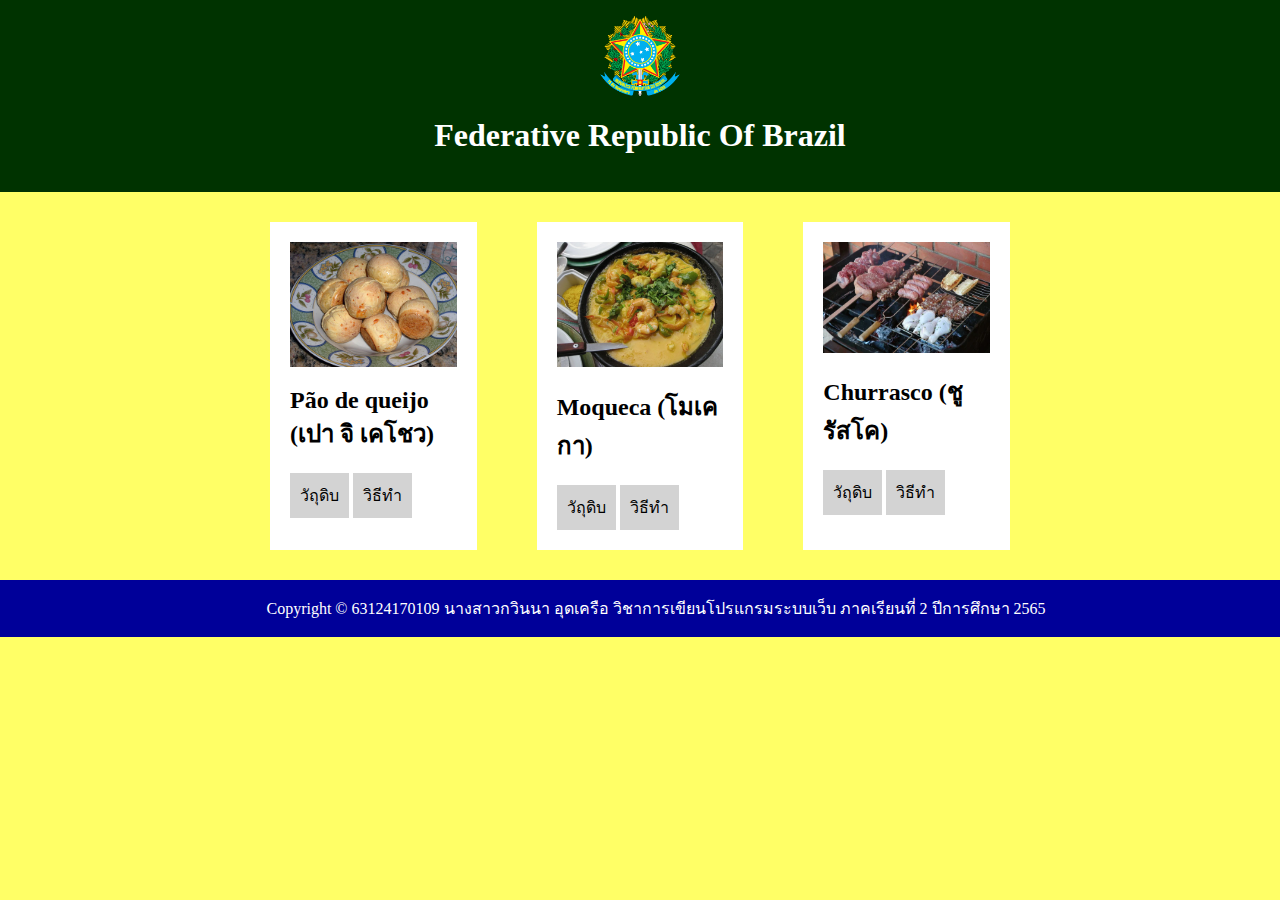
<file: index.html>
<html>
    <head>
        <link rel="stylesheet" href="style.css">
    </head>
    <body>
        
        <header>
            <img class="brand" src="Brazil.jpg">
            <h1>Federative Republic Of Brazil</h1> 
        </header>
        <div class="main-content">
            <div class="box">
                <img class="image" src="pao-1.jpg">
                <h2>Pão de queijo (เปา จิ เคโชว)</h2>

                    
                <a class="button" href="raw.html">วัถุดิบ </a>
                <a class="button" href="method.html">วิธีทำ</a>
            </div>
            <div class="box">
                <img class="image" src="moq-2.jpg">
                <h2>Moqueca (โมเคกา)</h2>
                
                <a class="button" href="raw.html">วัถุดิบ </a>
                <a class="button" href="method.html">วิธีทำ</a>
            </div>
            <div class="box">
                <img class="image" src="churrasco-3.jpg">
                <h2>Churrasco (ชูรัสโค)</h2>
                
                <a class="button" href="raw.html">วัถุดิบ </a>
                <a class="button" href="method.html">วิธีทำ</a>
            </div>
        </div>
        <footer>Copyright &copy; 63124170109 นางสาวกวินนา อุดเครือ วิชาการเขียนโปรแกรมระบบเว็บ ภาคเรียนที่ 2 ปีการศึกษา 2565</footer>
    </body>
</html>
</file>
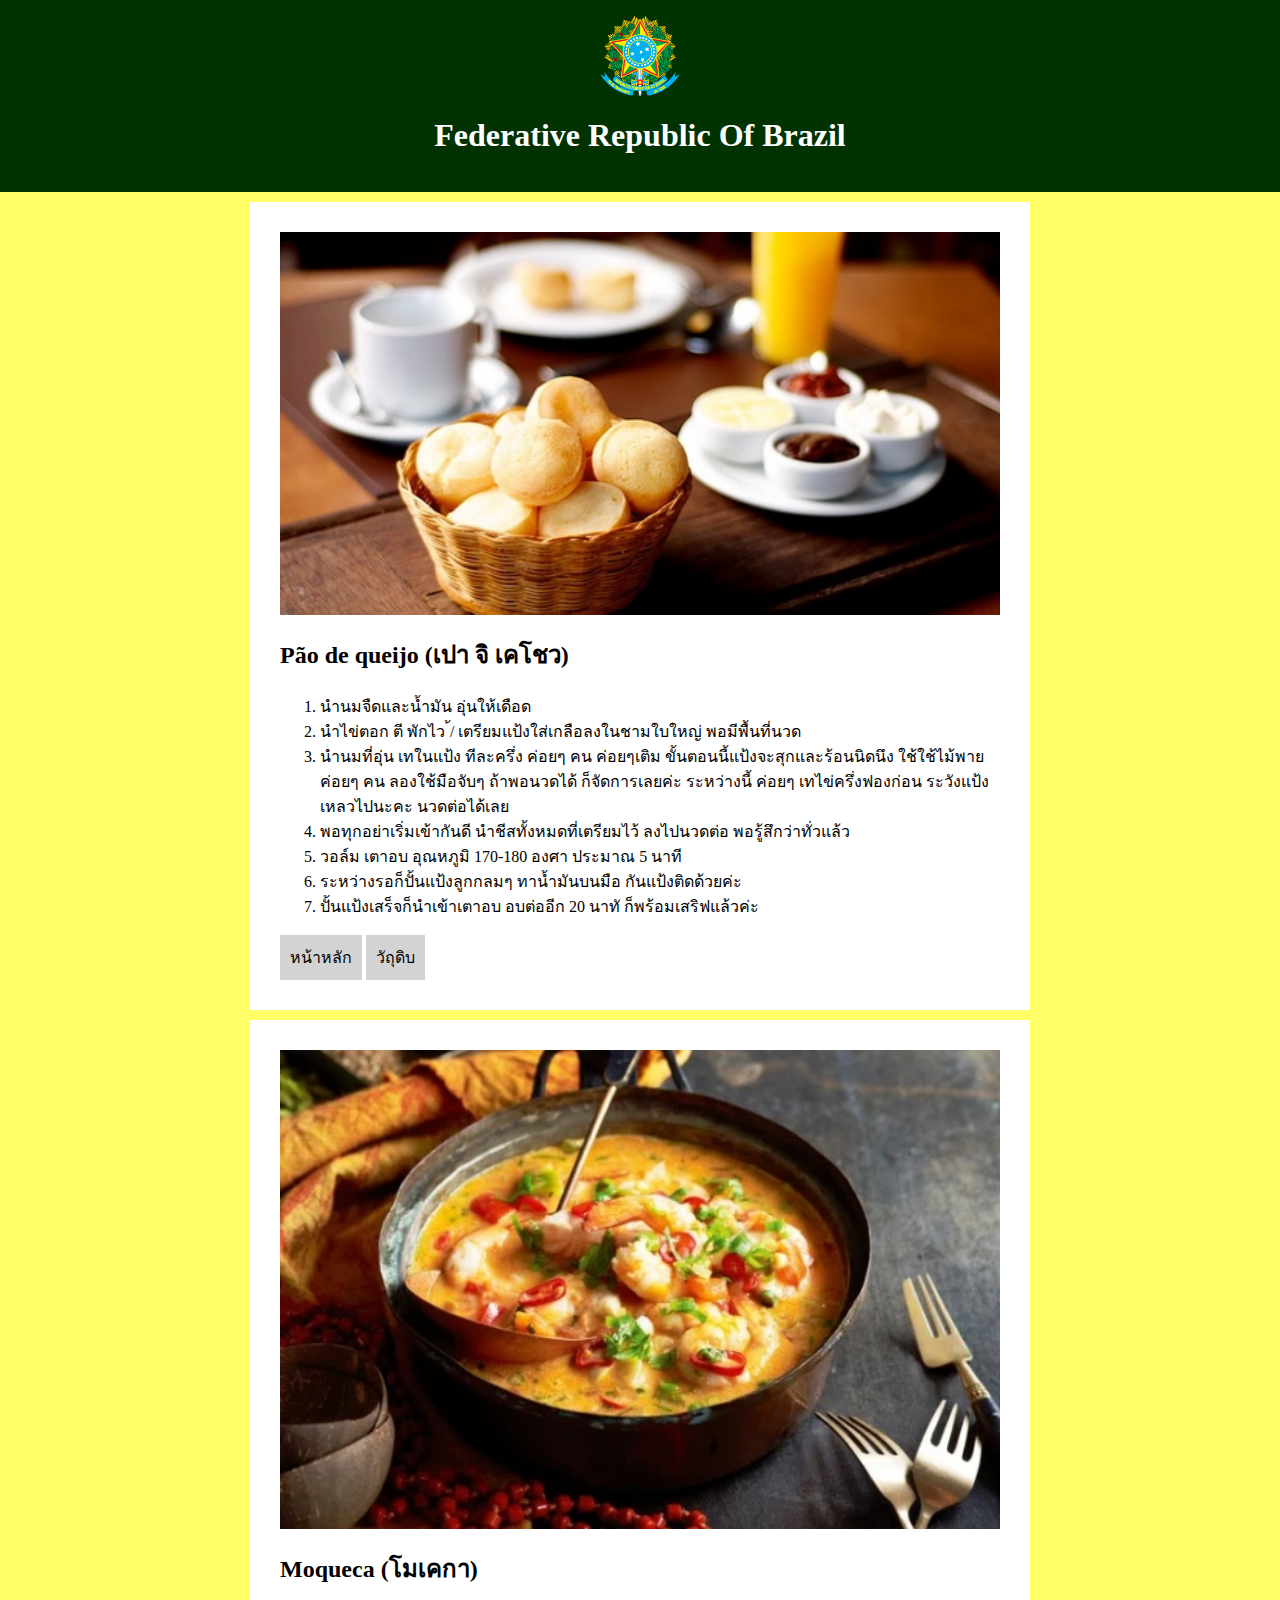
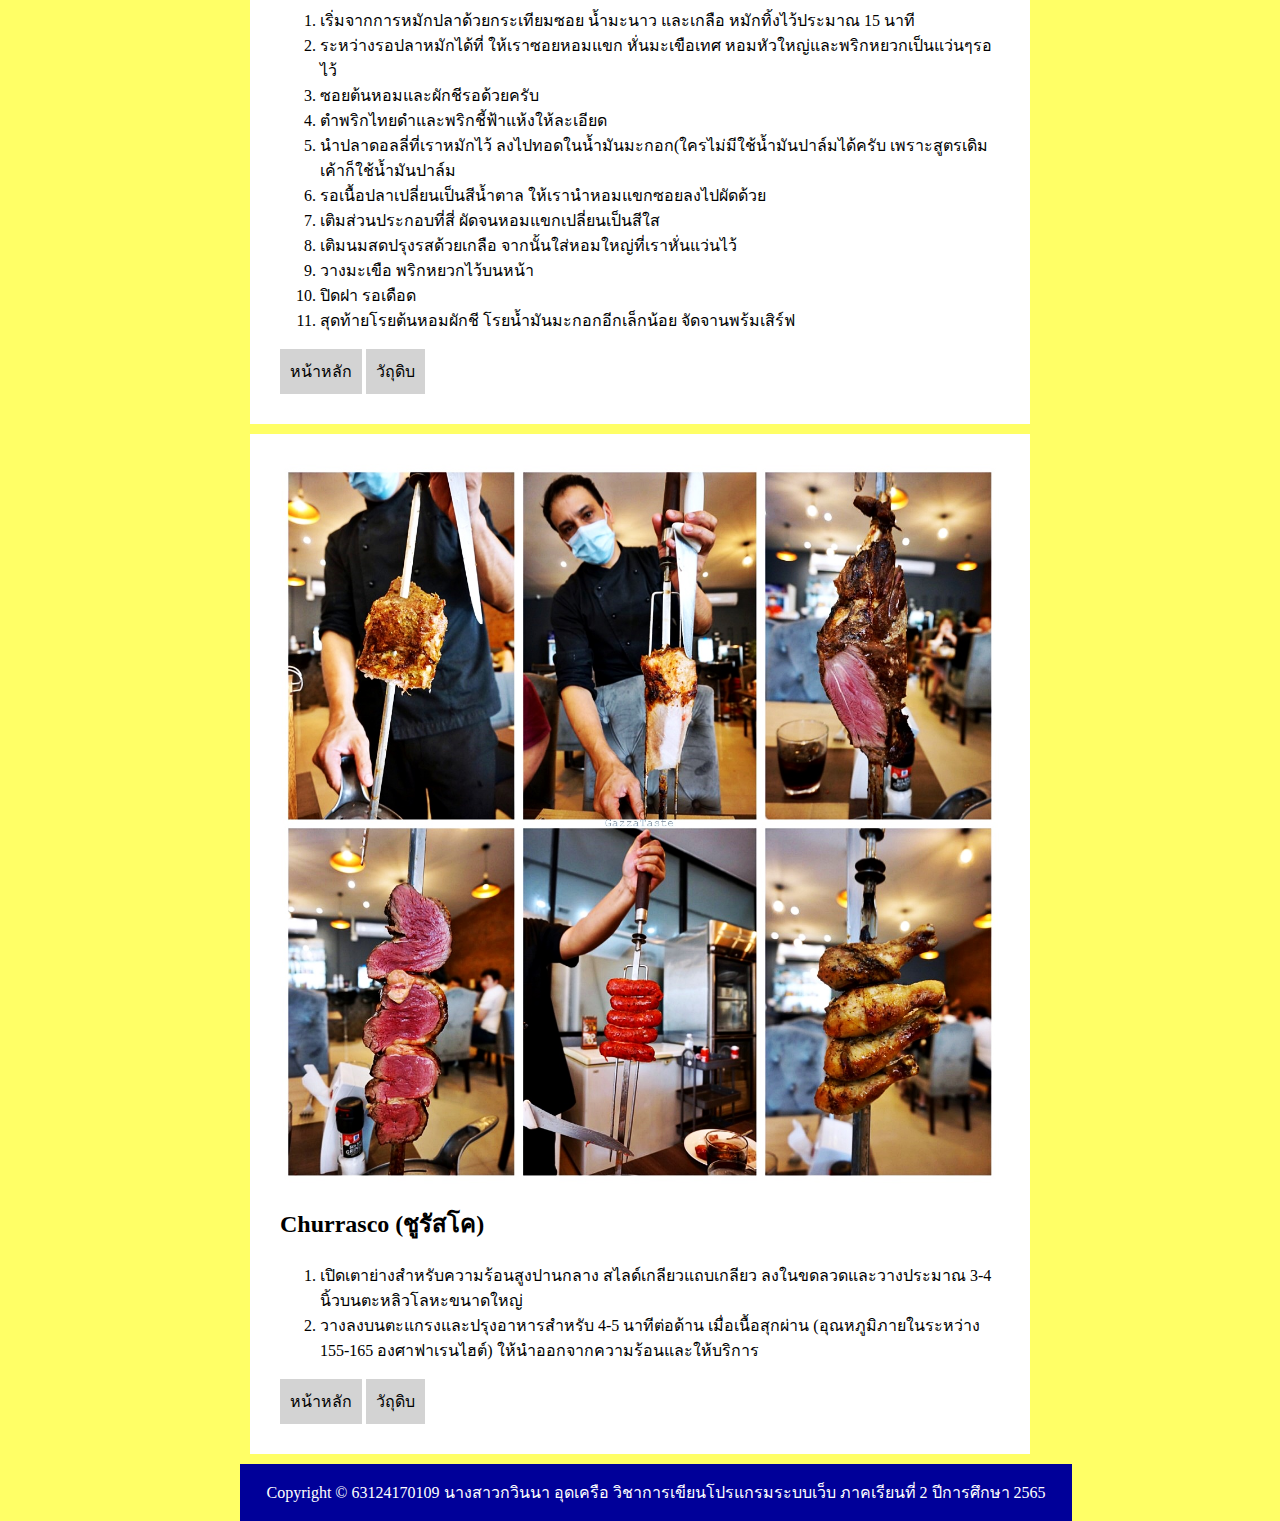
<file: method.html>
<html>
    <head>
        <link rel="stylesheet" href="style.css">
    </head>
    <body>
        
        <header>
            <img class="brand" src="Brazil.jpg">
            <h1>Federative Republic Of Brazil</h1> 
        </header>
        <div class="main">
            <div class="box_1">
                <img class="image" src="pao-1.1.1.jpg">
                <h2>Pão de queijo (เปา จิ เคโชว)</h2>
                <ol>
                    <li>นำนมจืดและน้ำมัน อุ่นให้เดือด</li>
                    <li>นำไข่ตอก ตี พักไว ้/ เตรียมแป้งใส่เกลือลงในชามใบใหญ่ พอมีพื้นที่นวด</li>
                    <li>นำนมที่อุ่น เทในแป้ง ทีละครึ่ง ค่อยๆ คน ค่อยๆเติม ขั้นตอนนี้แป้งจะสุกและร้อนนิดนึง ใช้ใช้ไม้พายค่อยๆ คน ลองใช้มือจับๆ ถ้าพอนวดได้ ก็จัดการเลยค่ะ ระหว่างนี้ ค่อยๆ เทไข่ครึ่งฟองก่อน ระวังแป้งเหลวไปนะคะ นวดต่อได้เลย</li>
                    <li>พอทุกอย่าเริ่มเข้ากันดี นำชีสทั้งหมดที่เตรียมไว้ ลงไปนวดต่อ พอรู้สึกว่าทั่วแล้ว</li>
                    <li>วอล์ม เตาอบ อุณหภูมิ 170-180 องศา ประมาณ 5 นาที</li>
                    <li>ระหว่างรอก็ปั้นแป้งลูกกลมๆ ทาน้ำมันบนมือ กันแป้งติดด้วยค่ะ</li>
                    <li>ปั้นแป้งเสร็จก็นำเข้าเตาอบ อบต่ออีก 20 นาทั ก็พร้อมเสริฟแล้วค่ะ</li>
                </ol>
                <a class="button" href="index.html">หน้าหลัก</a>
                <a class="button" href="raw.html">วัถุดิบ </a>
            </div>
            <div class="box_1">
                <img class="image" src="moq-2.2.2.jpg">
                <h2>Moqueca (โมเคกา)</h2>
                <ol>
                    <li>เริ่มจากการหมักปลาด้วยกระเทียมซอย น้ำมะนาว และเกลือ หมักทิ้งไว้ประมาณ 15 นาที</li>
                    <li>ระหว่างรอปลาหมักได้ที่ ให้เราซอยหอมแขก หั่นมะเขือเทศ หอมหัวใหญ่และพริกหยวกเป็นแว่นๆรอไว้</li>
                    <li>ซอยต้นหอมและผักชีรอด้วยครับ</li>
                    <li>ตำพริกไทยดำและพริกชี้ฟ้าแห้งให้ละเอียด</li>
                    <li>นำปลาดอลลี่ที่เราหมักไว้ ลงไปทอดในน้ำมันมะกอก(ใครไม่มีใช้น้ำมันปาล์มได้ครับ เพราะสูตรเดิมเค้าก็ใช้น้ำมันปาล์ม</li>
                    <li>รอเนื้อปลาเปลี่ยนเป็นสีน้ำตาล ให้เรานำหอมแขกซอยลงไปผัดด้วย</li>
                    <li>เติมส่วนประกอบที่สี่ ผัดจนหอมแขกเปลี่ยนเป็นสีใส</li>
                    <li>เติมนมสดปรุงรสด้วยเกลือ จากนั้นใส่หอมใหญ่ที่เราหั่นแว่นไว้</li>
                    <li>วางมะเขือ พริกหยวกไว้บนหน้า</li>
                    <li>ปิดฝา รอเดือด</li>
                    <li>สุดท้ายโรยต้นหอมผักชี โรยน้ำมันมะกอกอีกเล็กน้อย จัดจานพร้มเสิร์ฟ</li>
                </ol>
                <a class="button" href="index.html">หน้าหลัก</a>
                <a class="button" href="raw.html">วัถุดิบ </a>
            </div>
            <div class="box_1">
                <img class="image" src="chu-3.3.3.jpg">
                <h2>Churrasco (ชูรัสโค)</h2>
                <ol>
                    <li>เปิดเตาย่างสำหรับความร้อนสูงปานกลาง สไลด์เกลียวแถบเกลียว ลงในขดลวดและวางประมาณ 3-4 นิ้วบนตะหลิวโลหะขนาดใหญ่</li>
                    <li>วางลงบนตะแกรงและปรุงอาหารสำหรับ 4-5 นาทีต่อด้าน เมื่อเนื้อสุกผ่าน (อุณหภูมิภายในระหว่าง 155-165 องศาฟาเรนไฮต์) ให้นำออกจากความร้อนและให้บริการ</li>
                </ol>
                <a class="button" href="index.html">หน้าหลัก</a>
                <a class="button" href="raw.html">วัถุดิบ </a>
            </div>
            <footer>Copyright &copy; 63124170109 นางสาวกวินนา อุดเครือ วิชาการเขียนโปรแกรมระบบเว็บ ภาคเรียนที่ 2 ปีการศึกษา 2565</footer>
        </div>
    </body>
</html>
</file>
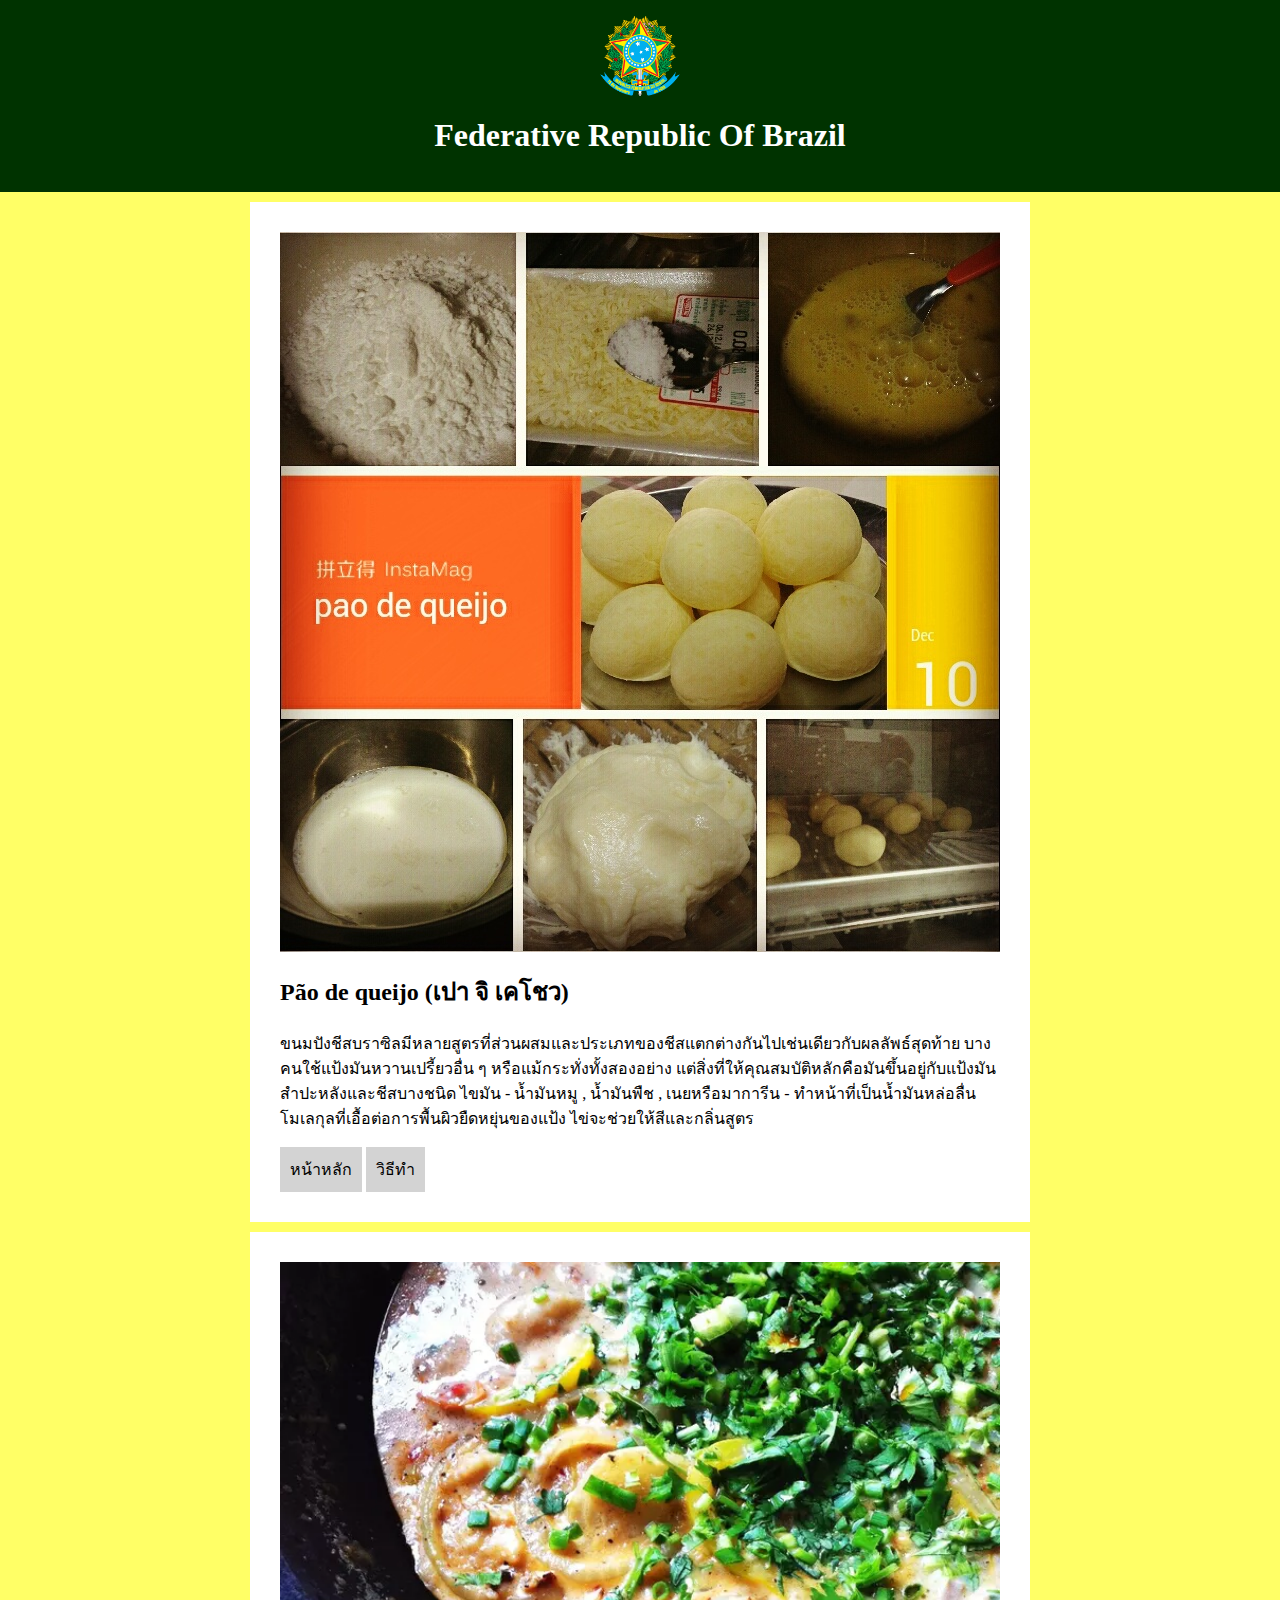
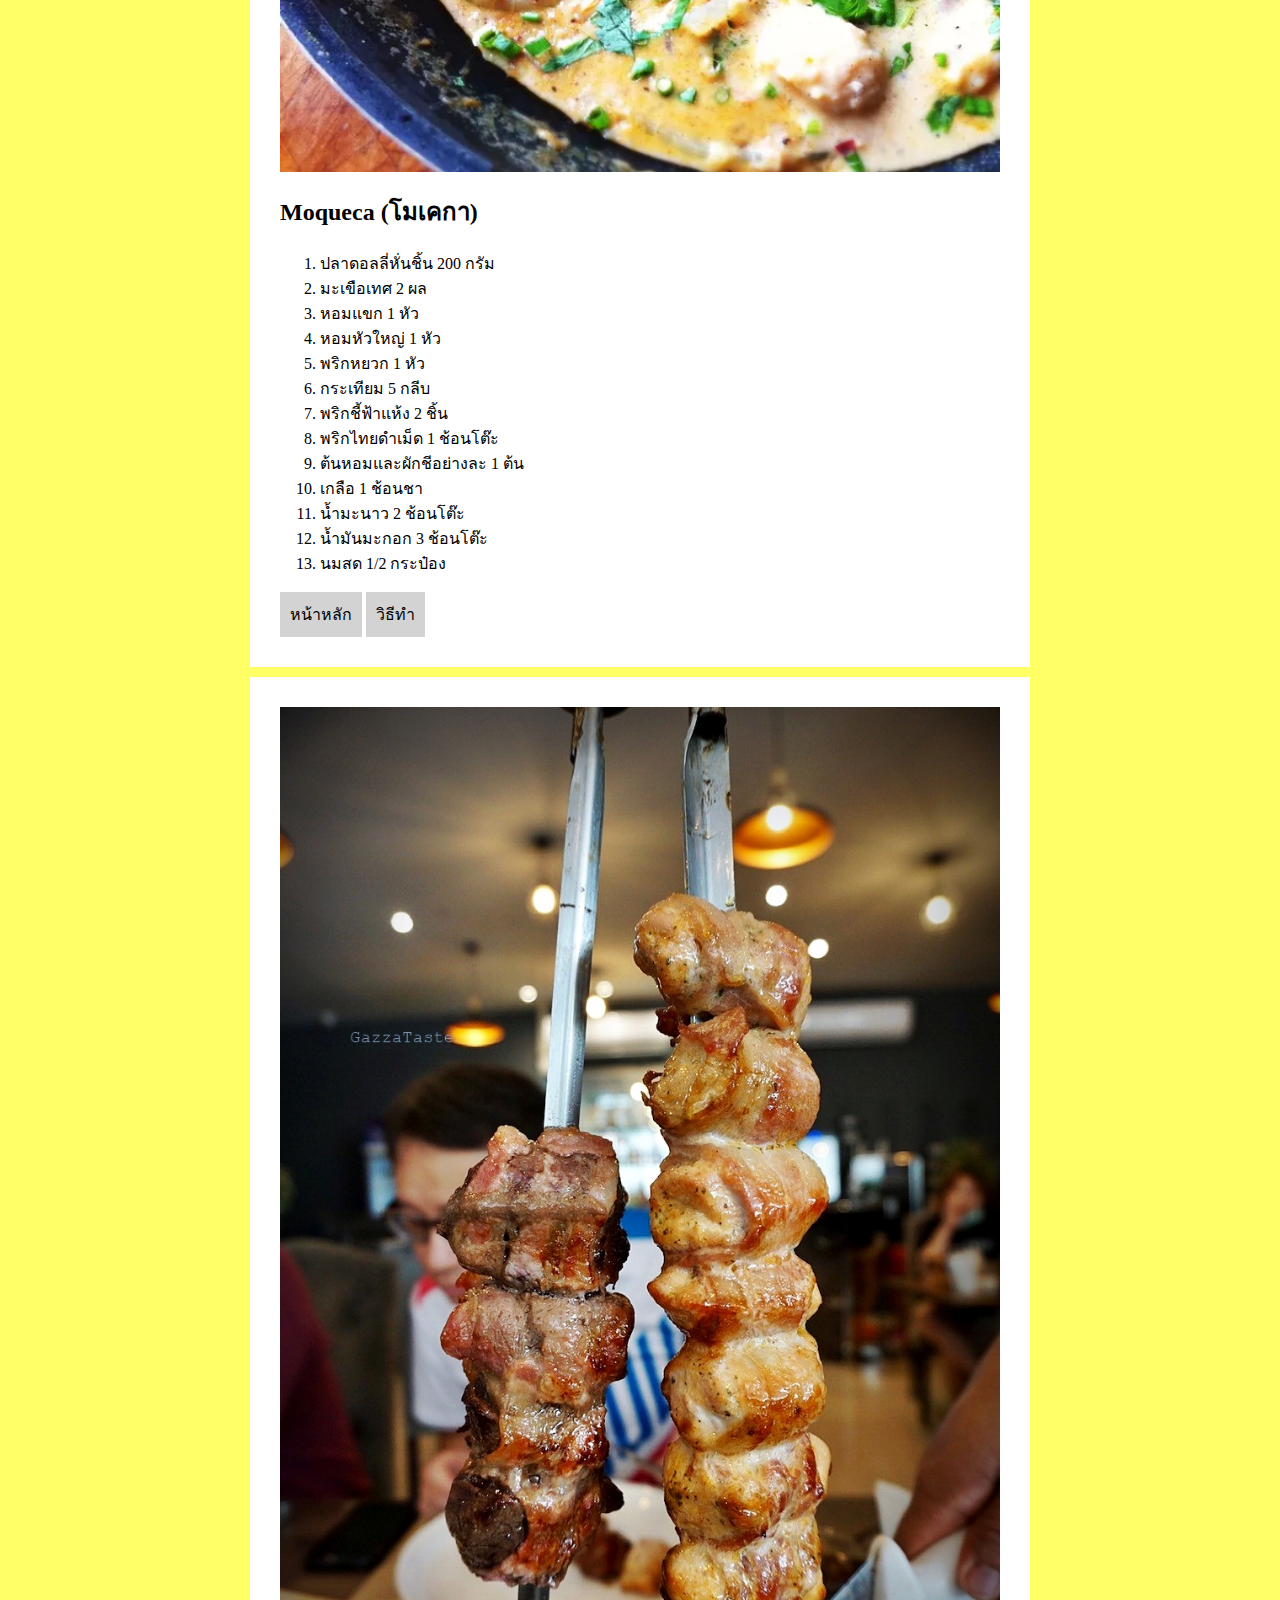
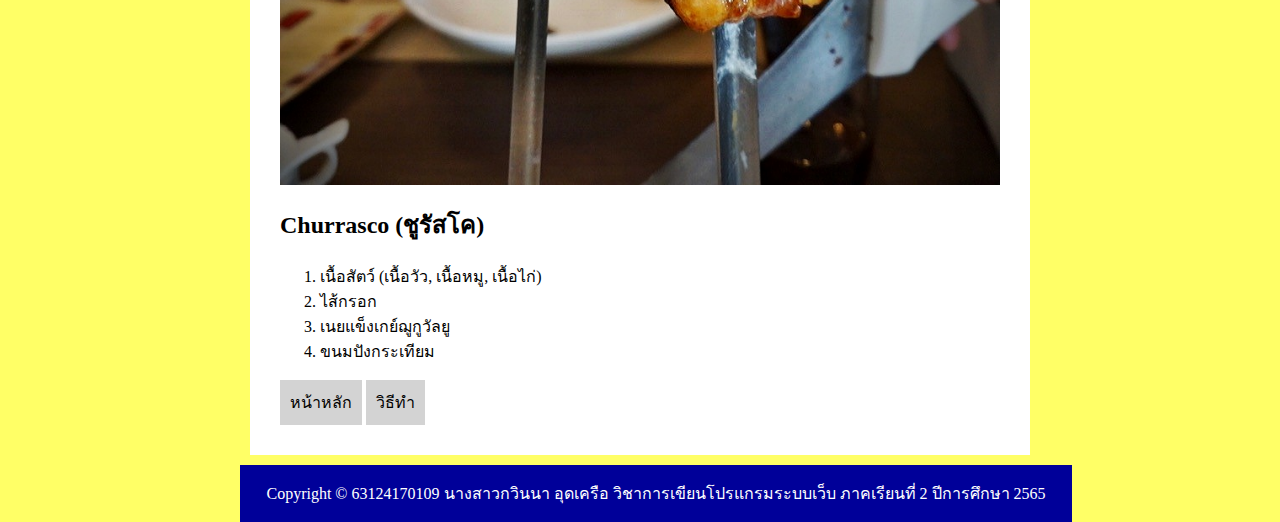
<file: raw.html>
<html>
    <head>
        <link rel="stylesheet" href="style.css">
    </head>
    <body>
        
        <header>
            <img class="brand" src="Brazil.jpg">
            <h1>Federative Republic Of Brazil</h1> 
        </header>
        <div class="main">
            <div class="box_1">
                <img class="image" src="pao-1.1.jpg">
                <h2>Pão de queijo (เปา จิ เคโชว)</h2>
                <p>ขนมปังชีสบราซิลมีหลายสูตรที่ส่วนผสมและประเภทของชีสแตกต่างกันไปเช่นเดียวกับผลลัพธ์สุดท้าย บางคนใช้แป้งมันหวานเปรี้ยวอื่น ๆ หรือแม้กระทั่งทั้งสองอย่าง แต่สิ่งที่ให้คุณสมบัติหลักคือมันขึ้นอยู่กับแป้งมันสำปะหลังและชีสบางชนิด

                    ไขมัน - น้ำมันหมู , น้ำมันพืช , เนยหรือมาการีน - ทำหน้าที่เป็นน้ำมันหล่อลื่นโมเลกุลที่เอื้อต่อการพื้นผิวยืดหยุ่นของแป้ง
                    
                    ไข่จะช่วยให้สีและกลิ่นสูตร</p>
                <a class="button" href="index.html">หน้าหลัก</a>
                <a class="button" href="method.html">วิธีทำ </a>
            </div>
            <div class="box_1">
                <img class="image" src="moq-2.2.jpg">
                <h2>Moqueca (โมเคกา)</h2>
                <ol>
                    <li>ปลาดอลลี่หั่นชิ้น 200 กรัม</li>
                    <li>มะเขือเทศ 2 ผล</li>
                    <li>หอมแขก 1 หัว</li>
                    <li>หอมหัวใหญ่ 1 หัว</li>
                    <li>พริกหยวก 1 หัว</li>
                    <li>กระเทียม 5 กลีบ</li>
                    <li>พริกชี้ฟ้าแห้ง 2 ชิ้น</li>
                    <li>พริกไทยดำเม็ด 1 ช้อนโต๊ะ</li>
                    <li>ต้นหอมและผักชีอย่างละ 1 ต้น</li>
                    <li>เกลือ 1 ช้อนชา</li>
                    <li>น้ำมะนาว 2 ช้อนโต๊ะ</li>
                    <li>น้ำมันมะกอก 3 ช้อนโต๊ะ</li>
                    <li>นมสด 1/2 กระป๋อง</li>
                </ol>
                <a class="button" href="index.html">หน้าหลัก</a>
                <a class="button" href="method.html">วิธีทำ </a>
            </div>
            <div class="box_1">
                <img class="image" src="chu-3.3.jpg">
                <h2>Churrasco (ชูรัสโค)</h2>
                <ol>
                    <li>เนื้อสัตว์ (เนื้อวัว, เนื้อหมู, เนื้อไก่)</li>
                    <li>ไส้กรอก</li>
                    <li>เนยแข็งเกย์ฌูกูวัลยู</li>
                    <li>ขนมปังกระเทียม</li>
                </ol>
                <a class="button" href="index.html">หน้าหลัก</a>
                <a class="button" href="method.html">วิธีทำ </a>
            </div>
            <footer>Copyright &copy; 63124170109 นางสาวกวินนา อุดเครือ วิชาการเขียนโปรแกรมระบบเว็บ ภาคเรียนที่ 2 ปีการศึกษา 2565</footer>
        </div>
    </body>
</html>
</file>
<file: style.css>
html,body{
    background-color:#FFFF66;
    margin: 0;
    padding: 0;
}
header{
    padding: 1em;
    color: white;
    background-color: #003300;
    clear: left;
    text-align: center;
}
.brand{
    width: 80px;
    height: 80px;
}
footer{
    padding: 1em;
    color: white;
    background-color:#000099;
    clear: left;
    text-align: center;
    width: 100%;

}
.main-content{
    max-width: 800px;
    margin: auto;
    display: flex;
    box-sizing: border-box;
}
.box{
    background-color:white;
    padding: 20px;
    margin: 30px;
    display: block;
    box-sizing: border-box;
    width: 33.33%;
    
}
.image{
    width: 100%;
}
.button{
    color: #000;
    background-color: lightgrey;
    padding: 10px;
    text-decoration: none;
    display: inline-block;
}
.main{
    max-width: 800px;
    margin: auto;
}
.box_1{
    background-color:white;
    padding: 30px;
    margin: 10px;

}
</file>
